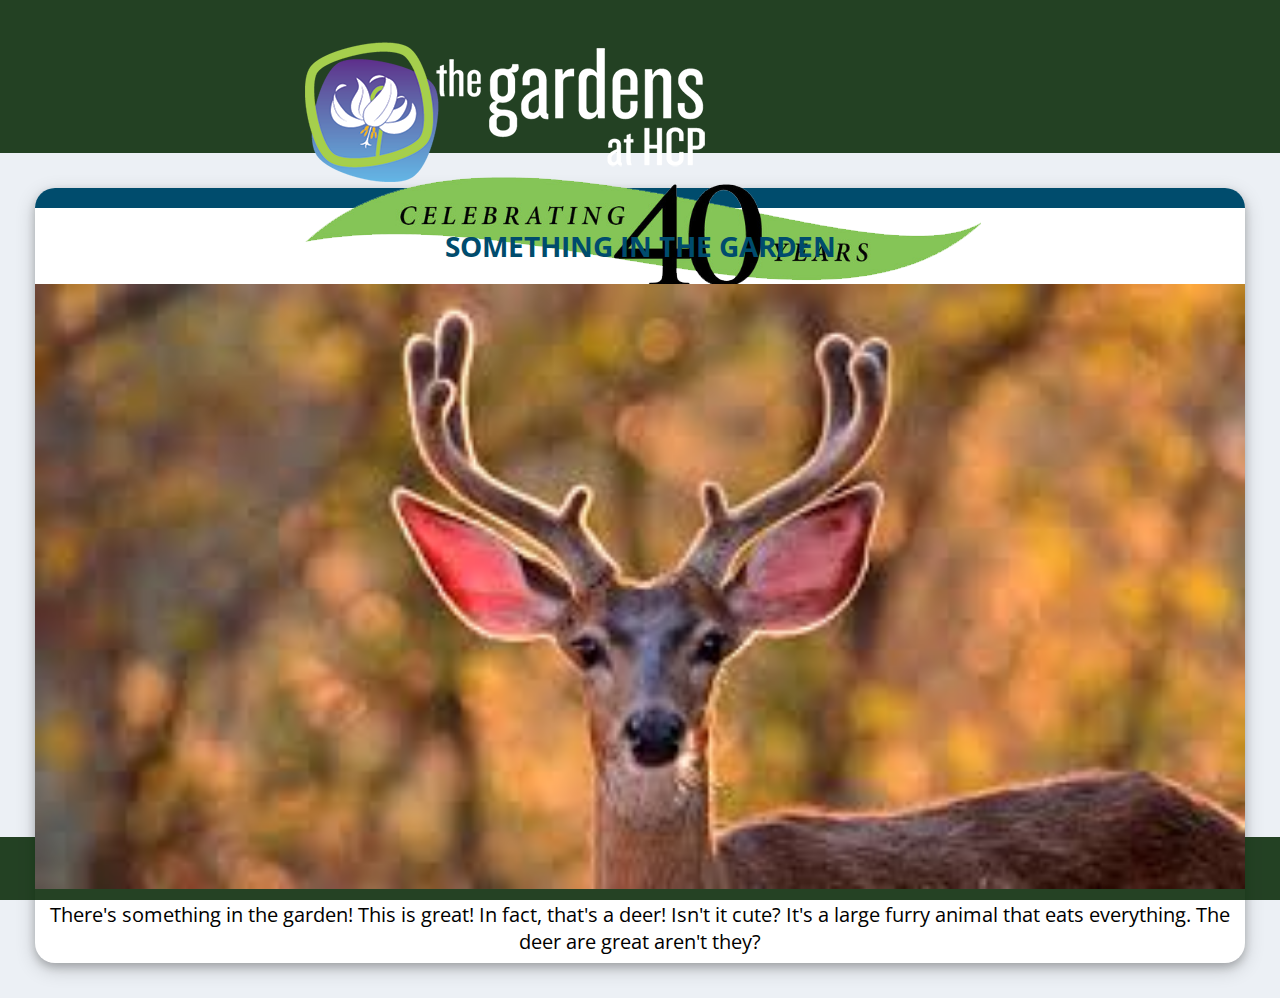
<file: index.html>
<!DOCTYPE html>
<html lang="en">
	<head>
		<meta charset="utf-8">
		<title>HCP Fun Facts</title>
		<link rel="stylesheet" href="webpage.css">
		<link href="https://fonts.googleapis.com/css2?family=Open+Sans:wght@700&display=swap" rel="stylesheet">
		<link rel="icon" type="image/png" href="images/hcpFav.png">
	</head>

	<body>
		<div id="header">
			<div id="subHeader"><a href="https://www.hcp.ca"><img src="images/hcplogo.png" id="logo"></img></a></div>
		</div>
		<div id="footer">
			&copy HCP 2020
		</div>
		<div id="container">
			<div id="bar">
			</div>
			<div id="title">
				<h1>SOMETHING IN THE GARDEN</h1>
			<div>
			<div id="contentImg">
				<img id="imgContent"src="images/deer.jfif"></img>
			</div>
			<div id="content">
				There's something in the garden! This is great! In fact, that's a deer! Isn't it cute? It's a large furry animal that eats everything. The deer are great aren't they?
			</div>
		</div>

	</body>

</html>
</file>
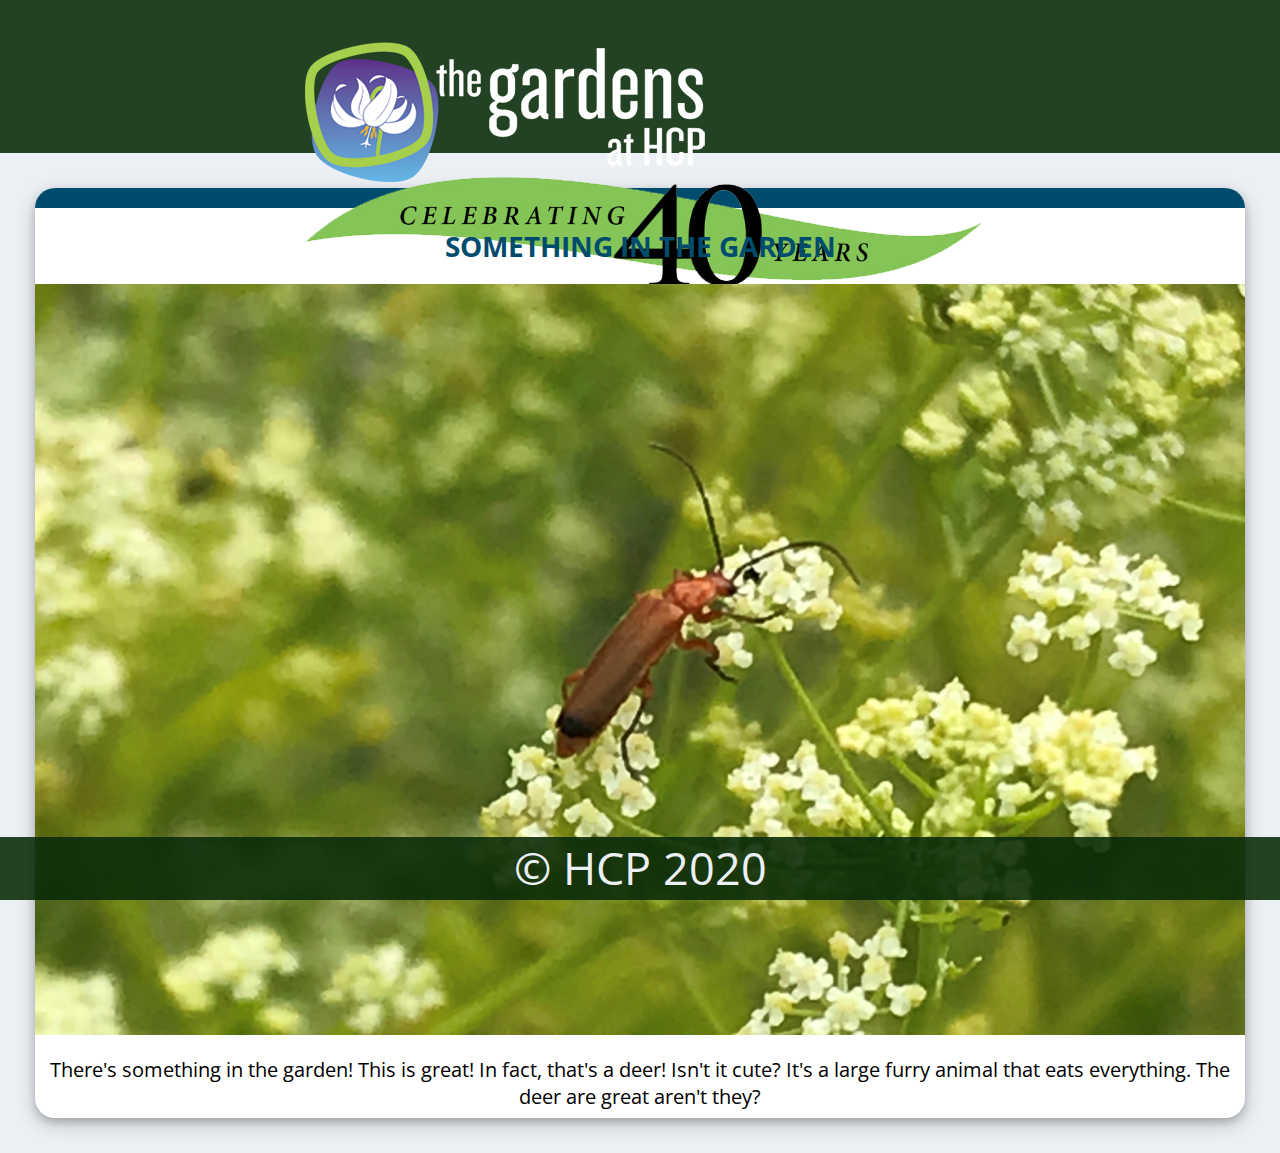
<file: index2.html>
<!DOCTYPE html>
<html lang="en">
	<head>
		<meta charset="utf-8">
		<title>HCP Fun Facts</title>
		<link rel="stylesheet" href="webpage.css">
		<link href="https://fonts.googleapis.com/css2?family=Open+Sans:wght@700&display=swap" rel="stylesheet">
		<link rel="icon" type="image/png" href="images/hcpFav.png">
	</head>

	<body>
		<div id="header">
			<div id="subHeader"><a href="https://www.hcp.ca"><img src="images/hcplogo.png" id="logo"></img></a></div>
		</div>

		<div id="container">
			<div id="bar">
			</div>
			<div id="title">
				<h1>SOMETHING IN THE GARDEN</h1>
			</div>
			<div id="contentImg">
				<img id="imgContent"src="images/img2.jpg"></img>
			</div>
			<div id="content">

				There's something in the garden! This is great! In fact, that's a deer! Isn't it cute? It's a large furry animal that eats everything. The deer are great aren't they?
			</div>
		</div>
		<div id="footer">
			&copy HCP 2020
		</div>

	</body>

</html>
</file>
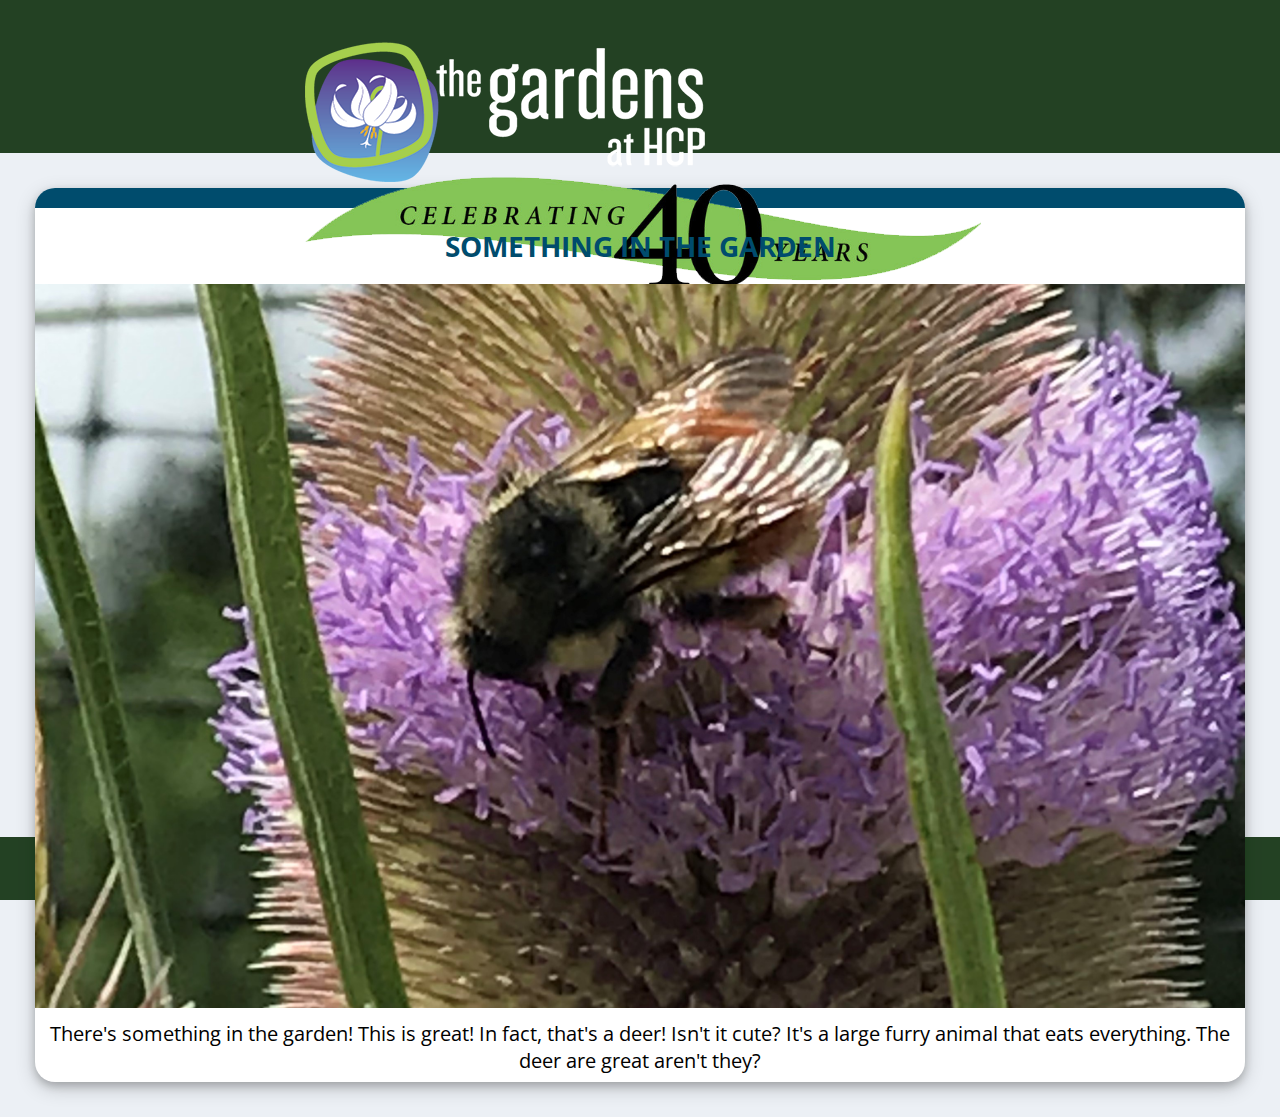
<file: index3.html>
<!DOCTYPE html>
<html lang="en">
	<head>
		<meta charset="utf-8">
		<title>HCP Fun Facts</title>
		<link rel="stylesheet" href="webpage.css">
		<link href="https://fonts.googleapis.com/css2?family=Open+Sans:wght@700&display=swap" rel="stylesheet">
		<link rel="icon" type="image/png" href="images/hcpFav.png">
	</head>

	<body>
		<div id="header">
			<div id="subHeader"><a href="https://www.hcp.ca"><img src="images/hcplogo.png" id="logo"></img></a></div>
		</div>
		<div id="footer">
			&copy HCP 2020
		</div>
		<div id="container">
			<div id="bar">
			</div>
			<div id="title">
				<h1>SOMETHING IN THE GARDEN</h1>
			<div>
			<div id="contentImg">
				<img id="imgContent"src="images/img3.jpg"></img>
			</div>
			<div id="content">
				There's something in the garden! This is great! In fact, that's a deer! Isn't it cute? It's a large furry animal that eats everything. The deer are great aren't they?
			</div>
		</div>

	</body>

</html>
</file>
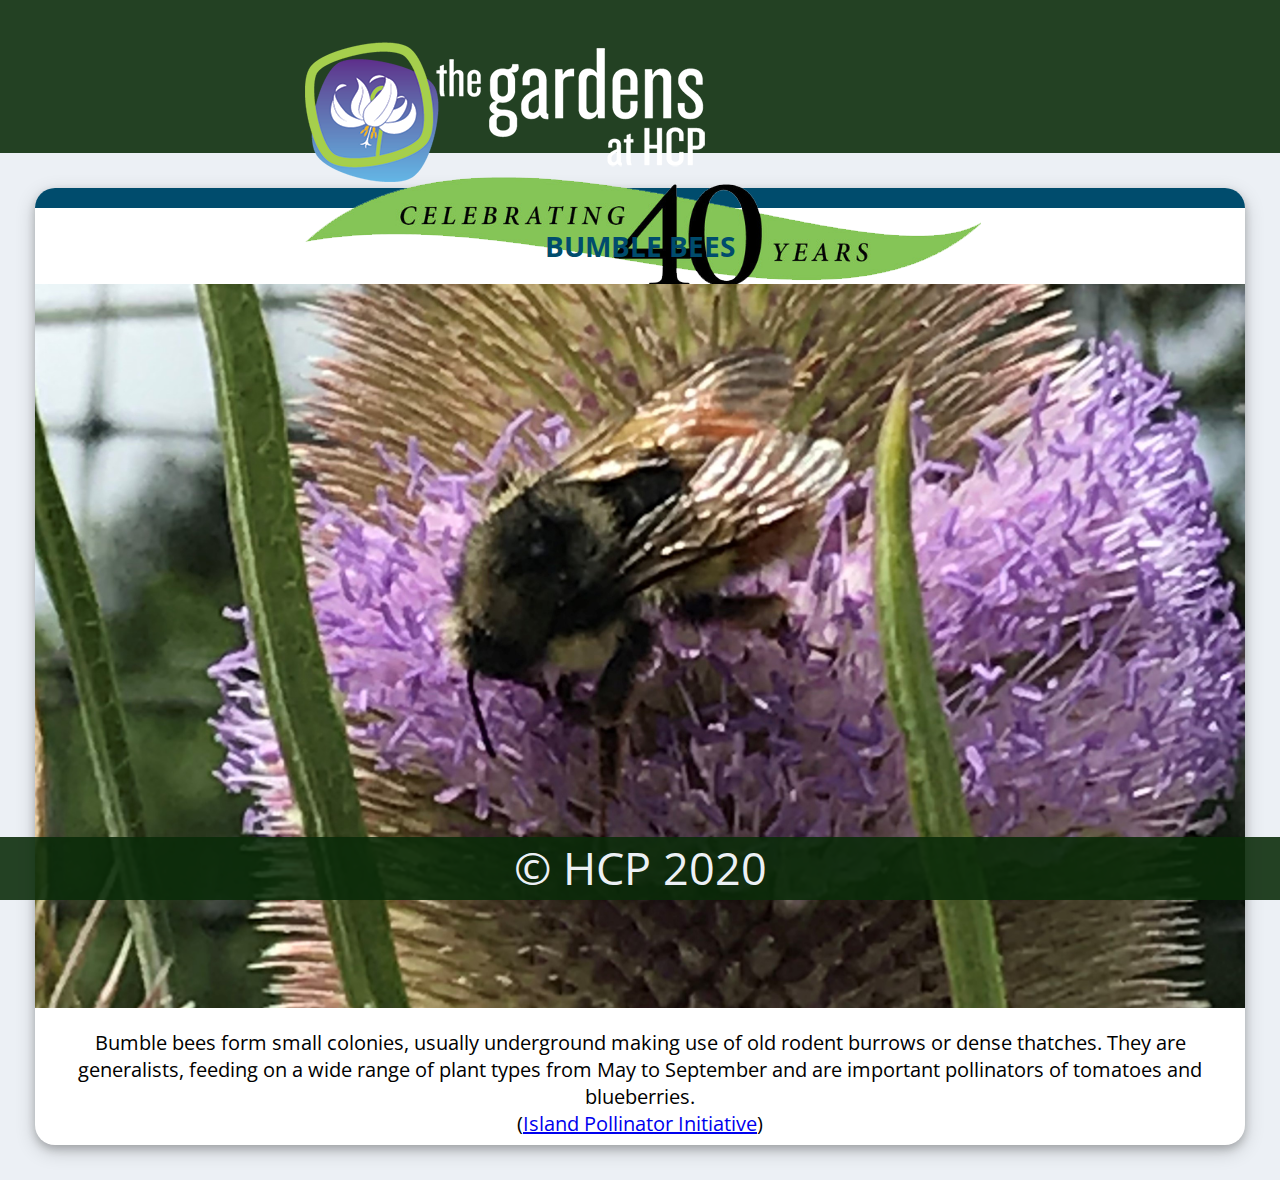
<file: index4.html>
<!DOCTYPE html>
<html lang="en">
	<head>
		<meta charset="utf-8">
		<title>HCP Fun Facts</title>
		<link rel="stylesheet" href="webpage.css">
		<link href="https://fonts.googleapis.com/css2?family=Open+Sans:wght@700&display=swap" rel="stylesheet">
		<link rel="icon" type="image/png" href="images/hcpFav.png">
	</head>

	<body>
		<div id="header">
			<div id="subHeader"><a href="https://www.hcp.ca"><img src="images/hcplogo.png" id="logo"></img></a></div>
		</div>

		<div id="container">
			<div id="bar">
			</div>
			<div id="title">
				<h1>BUMBLE BEES</h1>
			</div>
			<div id="contentImg">
				<img id="imgContent"src="images/img4.jpg"></img>
			</div>
			<div id="content">
Bumble bees form small colonies, usually underground making use of old rodent burrows or dense thatches. They are generalists, feeding on a wide range of plant types from May to September and are important pollinators of tomatoes and blueberries.<br>(<a href="https://islandpollinatorinitiative.ca/">Island Pollinator Initiative</a>)
</div>
		</div>

		<div id="footer">
			&copy HCP 2020
		</div>
	</body>

</html>
</file>
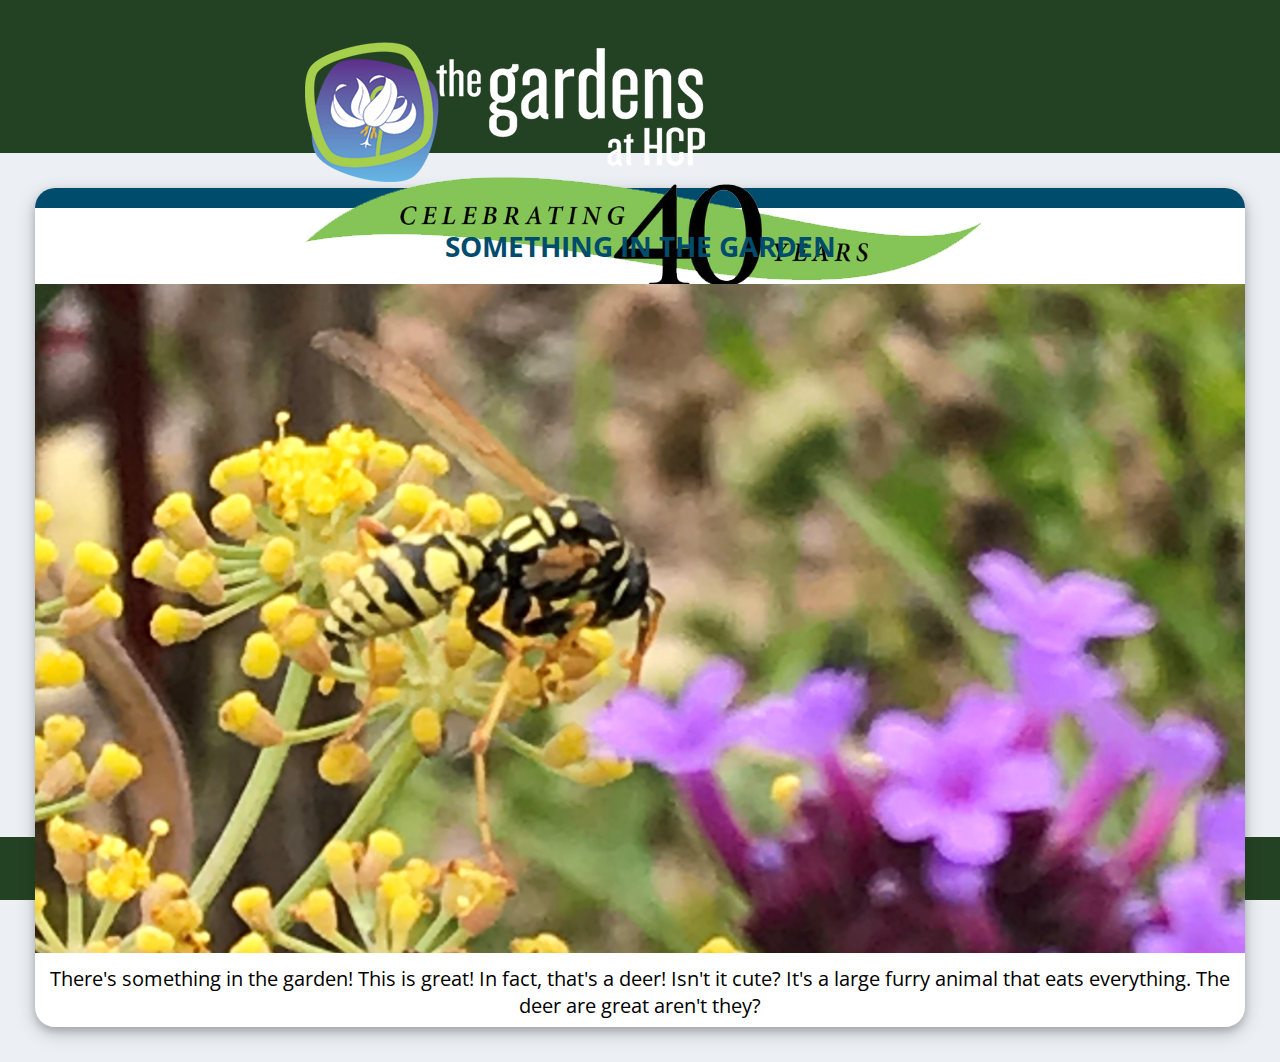
<file: index5.html>
<!DOCTYPE html>
<html lang="en">
	<head>
		<meta charset="utf-8">
		<title>HCP Fun Facts</title>
		<link rel="stylesheet" href="webpage.css">
		<link href="https://fonts.googleapis.com/css2?family=Open+Sans:wght@700&display=swap" rel="stylesheet">
		<link rel="icon" type="image/png" href="images/hcpFav.png">
	</head>

	<body>
		<div id="header">
			<div id="subHeader"><a href="https://www.hcp.ca"><img src="images/hcplogo.png" id="logo"></img></a></div>
		</div>
		<div id="footer">
			&copy HCP 2020
		</div>
		<div id="container">
			<div id="bar">
			</div>
			<div id="title">
				<h1>SOMETHING IN THE GARDEN</h1>
			<div>
			<div id="contentImg">
				<img id="imgContent"src="images/img5.jpg"></img>
			</div>
			<div id="content">
				There's something in the garden! This is great! In fact, that's a deer! Isn't it cute? It's a large furry animal that eats everything. The deer are great aren't they?
			</div>
		</div>

	</body>

</html>
</file>
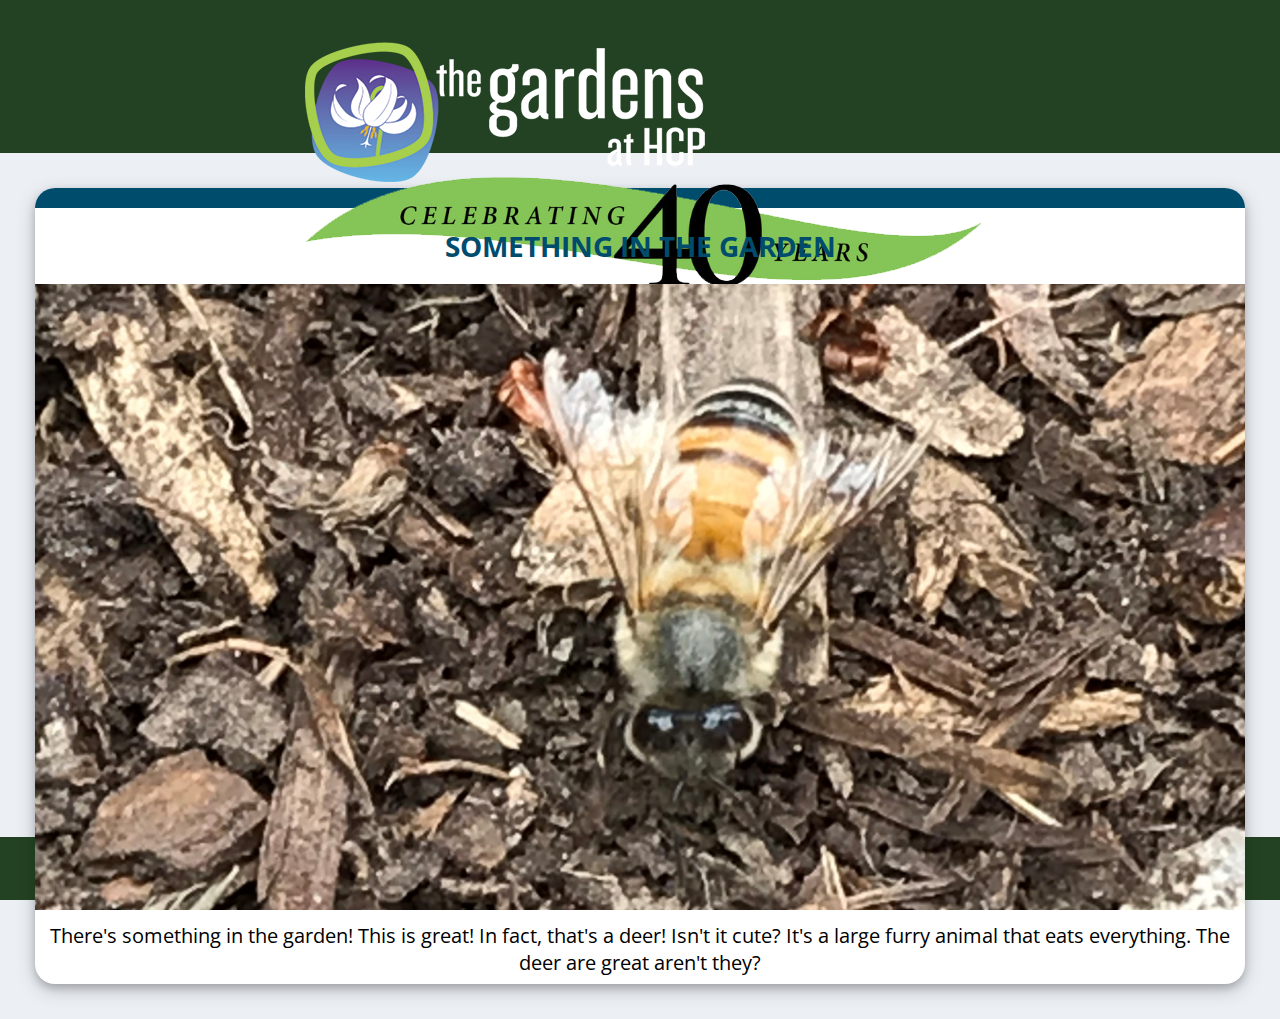
<file: index6.html>
<!DOCTYPE html>
<html lang="en">
	<head>
		<meta charset="utf-8">
		<title>HCP Fun Facts</title>
		<link rel="stylesheet" href="webpage.css">
		<link href="https://fonts.googleapis.com/css2?family=Open+Sans:wght@700&display=swap" rel="stylesheet">
		<link rel="icon" type="image/png" href="images/hcpFav.png">
	</head>

	<body>
		<div id="header">
			<div id="subHeader"><a href="https://www.hcp.ca"><img src="images/hcplogo.png" id="logo"></img></a></div>
		</div>
		<div id="footer">
			&copy HCP 2020
		</div>
		<div id="container">
			<div id="bar">
			</div>
			<div id="title">
				<h1>SOMETHING IN THE GARDEN</h1>
			<div>
			<div id="contentImg">
				<img id="imgContent"src="images/img6.jpg"></img>
			</div>
			<div id="content">
				There's something in the garden! This is great! In fact, that's a deer! Isn't it cute? It's a large furry animal that eats everything. The deer are great aren't they?
			</div>
		</div>

	</body>

</html>
</file>
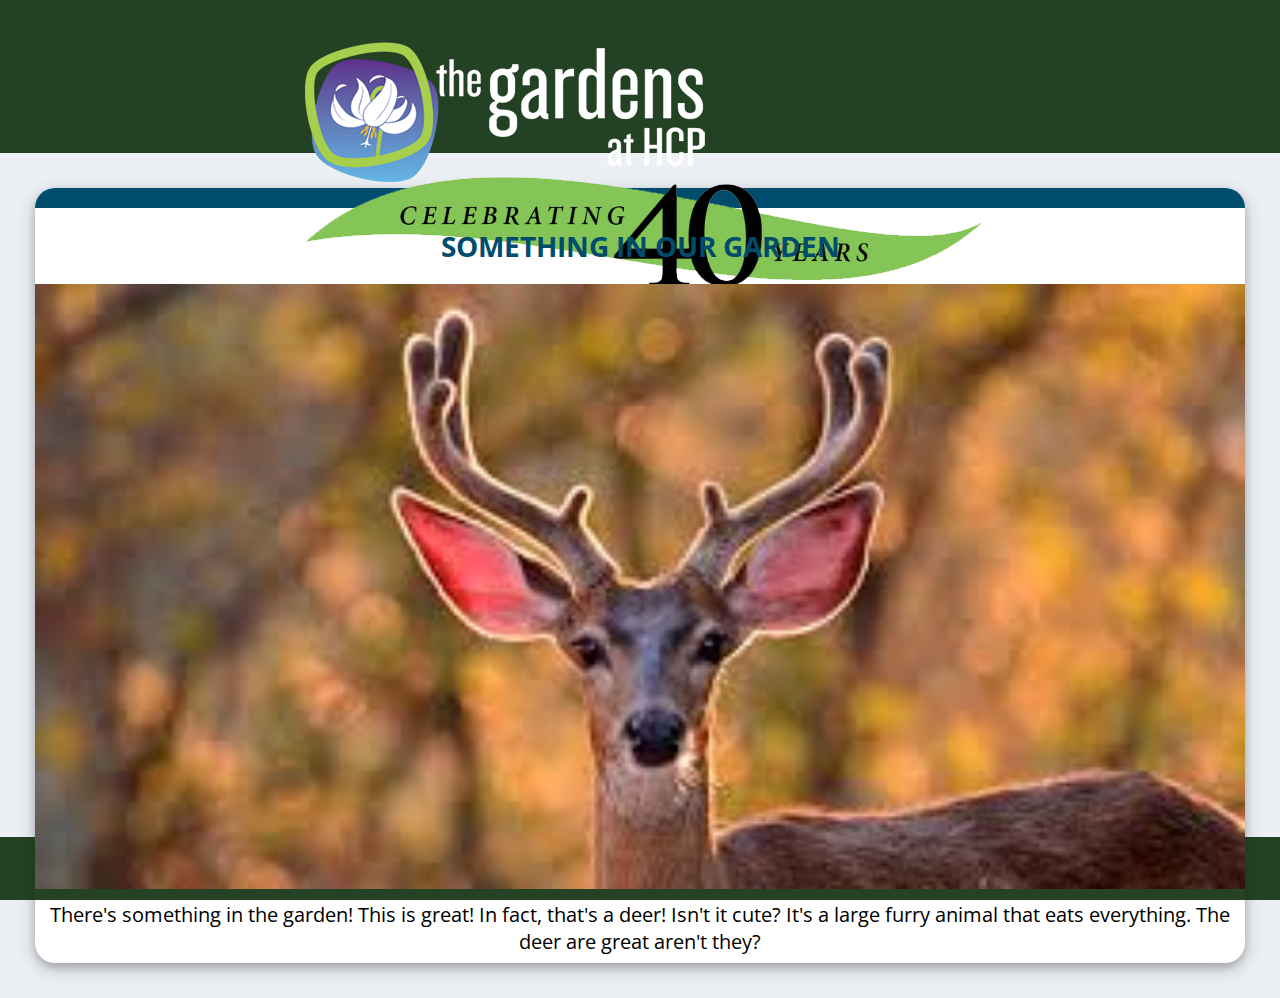
<file: webpage.html>
<!DOCTYPE html>
<html lang="en">
	<head>
		<meta charset="utf-8">
		<title>HCP Fun Facts</title>
		<link rel="stylesheet" href="webpage.css">
		<link href="https://fonts.googleapis.com/css2?family=Open+Sans:wght@700&display=swap" rel="stylesheet">
	</head>

	<body>
		<div id="header">
			<div id="subHeader"><a href="https://www.hcp.ca"><img src="images/hcplogo.png" id="logo"></img></a></div>
		</div>
		<div id="footer">
			&copy HCP 2020
		</div>
		<div id="container">
			<div id="bar">
			</div>
			<div id="title">
				<h1>SOMETHING IN OUR GARDEN</h1>
			<div>
			<div id="contentImg">
				<img id="imgContent"src="images/deer.jfif"></img>
			</div>
			<div id="content">
				There's something in the garden! This is great! In fact, that's a deer! Isn't it cute? It's a large furry animal that eats everything. The deer are great aren't they?
			</div>
		</div>

	</body>

</html>
</file>
<file: webpage.css>
body{
	font-family: 'Open Sans', sans-serif;
	font-size: 45px;
	background: #ecf0f5;
	padding:0px;
	margin: 0px;
	
}
#header{
	/*border: solid 3px red;*/
	background: #0A2B09E3;
	width: 100vw;
	height: 17vh;
	
}
#subHeader{
	display: inline-block;
	position: relative;
	width: 80%;
	left: 10%;
}
#logo{
	display: block;
	position: relative;
	top: 40px;
	height: 100%;
	margin-right: auto;
	margin-left: auto;
	
}
#title{
	text-align: center;
	position: relative;
	color: #004c6d;
	font-size: 14px;
    font-weight: 400;
}
#content{
	margin: 8px;
	position: relative;
	color: #000000;
	font-size: 20px;
	text-align: center;
}
#imgContent{
	position: relative;
	width: 100%;
	
}
#container{
	border-radius: 20px;
	background: #ffffff;
	margin: 35px;
	box-shadow: 0 4px 8px 0 rgba(0, 0, 0, 0.2), 0 6px 20px 0 rgba(0, 0, 0, 0.19);
	overflow: hidden;
	
}
#bar{
	background: #004c6d;
	height: 20px;
}
#footer{
	
	color: #ecf0f5;
	text-align: center;
	width: 100vw;
	position: absolute;
	height: 7vh;
	top: 93vh;
	background: #0A2B09E3;
	width: 100vw;
}
</file>
